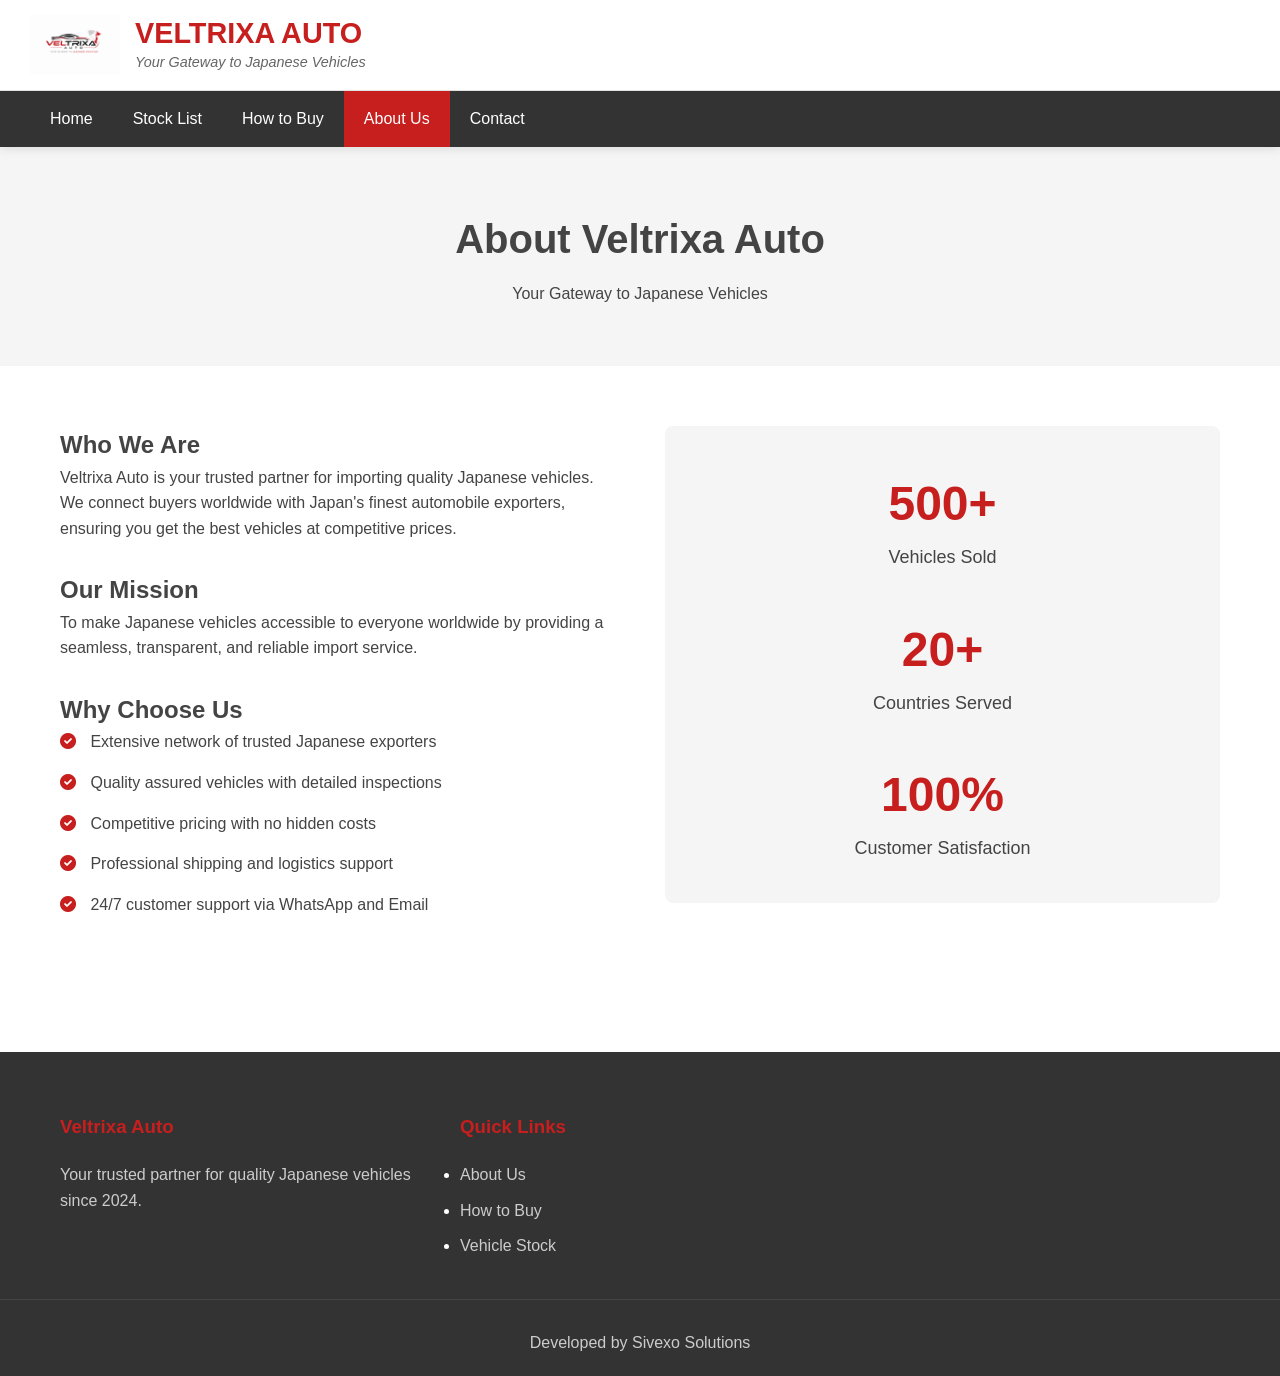
<file: about.html>
<!DOCTYPE html>
<html lang="en">
<head>
    <meta charset="UTF-8">
    <meta name="viewport" content="width=device-width, initial-scale=1.0">
    <title>About Us - Veltrixa Auto</title>
    <link rel="stylesheet" href="css/style.css">
    <link rel="stylesheet" href="https://cdnjs.cloudflare.com/ajax/libs/font-awesome/6.0.0/css/all.min.css">
</head>
<body>
    <header>
        <div class="logo-container">
            <img src="images/veltrixa-logo.png" alt="Veltrixa Auto Logo" class="logo" onerror="this.src='https://via.placeholder.com/60x60/c71e1e/ffffff?text=VA'">
            <div class="logo-text">
                <h1>VELTRIXA AUTO</h1>
                <p class="tagline">Your Gateway to Japanese Vehicles</p>
            </div>
        </div>
        <nav>
            <div class="mobile-menu-btn">
                <i class="fas fa-bars"></i>
            </div>
            <ul class="nav-menu">
                <li><a href="index.html">Home</a></li>
                <li><a href="cars.html">Stock List</a></li>
                <li><a href="how-to-buy.html">How to Buy</a></li>
                <li><a href="about.html" class="active">About Us</a></li>
                <li><a href="contact.html">Contact</a></li>
            </ul>
        </nav>
    </header>

    <section class="page-header">
        <div class="container">
            <h1>About Veltrixa Auto</h1>
            <p>Your Gateway to Japanese Vehicles</p>
        </div>
    </section>

    <section style="padding: 60px 0;">
        <div class="container">
            <div style="display: grid; grid-template-columns: 1fr 1fr; gap: 50px; align-items: start;">
                <div>
                    <h2>Who We Are</h2>
                    <p>Veltrixa Auto is your trusted partner for importing quality Japanese vehicles. We connect buyers worldwide with Japan's finest automobile exporters, ensuring you get the best vehicles at competitive prices.</p>
                    
                    <h2 style="margin-top: 30px;">Our Mission</h2>
                    <p>To make Japanese vehicles accessible to everyone worldwide by providing a seamless, transparent, and reliable import service.</p>
                    
                    <h2 style="margin-top: 30px;">Why Choose Us</h2>
                    <ul style="list-style: none; padding: 0;">
                        <li style="margin-bottom: 15px;"><i class="fas fa-check-circle" style="color: #c71e1e; margin-right: 10px;"></i> Extensive network of trusted Japanese exporters</li>
                        <li style="margin-bottom: 15px;"><i class="fas fa-check-circle" style="color: #c71e1e; margin-right: 10px;"></i> Quality assured vehicles with detailed inspections</li>
                        <li style="margin-bottom: 15px;"><i class="fas fa-check-circle" style="color: #c71e1e; margin-right: 10px;"></i> Competitive pricing with no hidden costs</li>
                        <li style="margin-bottom: 15px;"><i class="fas fa-check-circle" style="color: #c71e1e; margin-right: 10px;"></i> Professional shipping and logistics support</li>
                        <li style="margin-bottom: 15px;"><i class="fas fa-check-circle" style="color: #c71e1e; margin-right: 10px;"></i> 24/7 customer support via WhatsApp and Email</li>
                    </ul>
                </div>
                <div style="background: #f5f5f5; padding: 40px; border-radius: 8px;">
                    <div style="text-align: center; margin-bottom: 40px;">
                        <div style="font-size: 48px; font-weight: bold; color: #c71e1e;">500+</div>
                        <div style="font-size: 18px;">Vehicles Sold</div>
                    </div>
                    <div style="text-align: center; margin-bottom: 40px;">
                        <div style="font-size: 48px; font-weight: bold; color: #c71e1e;">20+</div>
                        <div style="font-size: 18px;">Countries Served</div>
                    </div>
                    <div style="text-align: center;">
                        <div style="font-size: 48px; font-weight: bold; color: #c71e1e;">100%</div>
                        <div style="font-size: 18px;">Customer Satisfaction</div>
                    </div>
                </div>
            </div>
        </div>
    </section>

    <footer>
        <div class="footer-content">
            <div class="footer-section">
                <h3>Veltrixa Auto</h3>
                <p>Your trusted partner for quality Japanese vehicles since 2024.</p>
            </div>
            <div class="footer-section">
                <h3>Quick Links</h3>
                <ul>
                    <li><a href="about.html">About Us</a></li>
                    <li><a href="how-to-buy.html">How to Buy</a></li>
                    <li><a href="cars.html">Vehicle Stock</a></li>
                </ul>
            </div>
        </div>
        <div class="footer-bottom">
            <p>Developed by Sivexo Solutions</p>
        </div>
    </footer>

    <script>
        document.querySelector('.mobile-menu-btn')?.addEventListener('click', function() {
            document.querySelector('.nav-menu').classList.toggle('show');
        });
    </script>
</body>
</html>
</file>
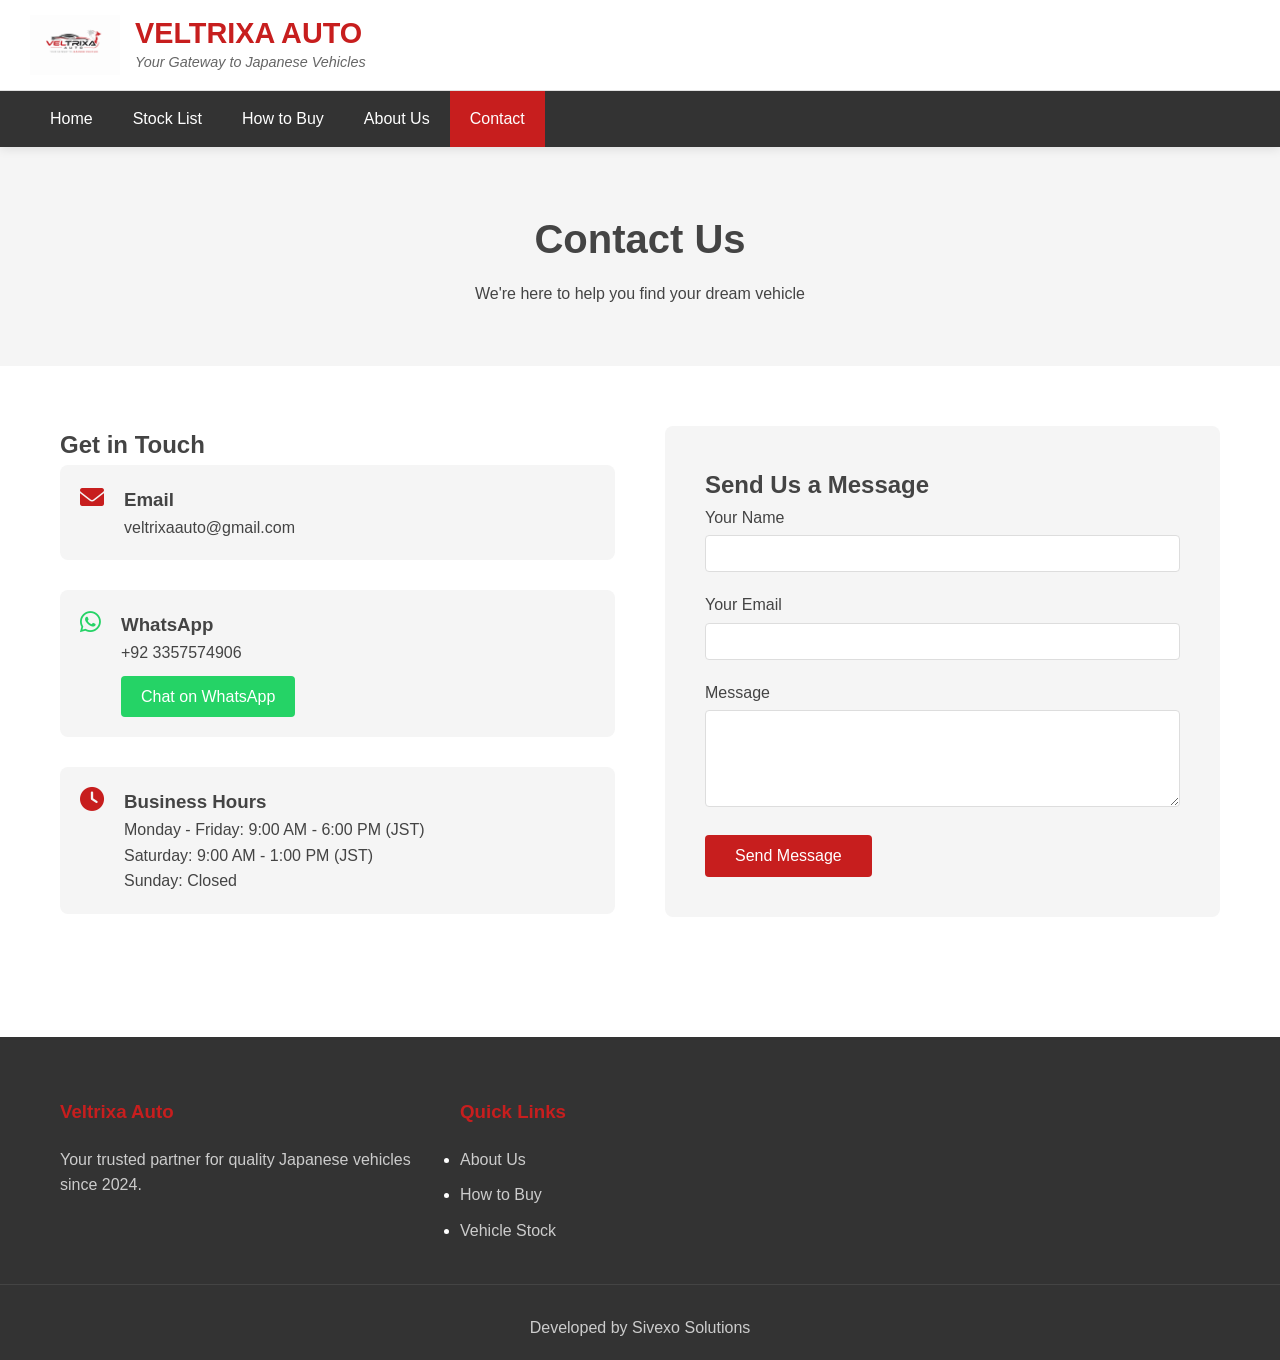
<file: contact.html>
<!DOCTYPE html>
<html lang="en">
<head>
    <meta charset="UTF-8">
    <meta name="viewport" content="width=device-width, initial-scale=1.0">
    <title>Contact Us - Veltrixa Auto</title>
    <link rel="stylesheet" href="css/style.css">
    <link rel="stylesheet" href="https://cdnjs.cloudflare.com/ajax/libs/font-awesome/6.0.0/css/all.min.css">
</head>
<body>
    <header>
        <div class="logo-container">
            <img src="images/veltrixa-logo.png" alt="Veltrixa Auto Logo" class="logo" onerror="this.src='https://via.placeholder.com/60x60/c71e1e/ffffff?text=VA'">
            <div class="logo-text">
                <h1>VELTRIXA AUTO</h1>
                <p class="tagline">Your Gateway to Japanese Vehicles</p>
            </div>
        </div>
        <nav>
            <div class="mobile-menu-btn">
                <i class="fas fa-bars"></i>
            </div>
            <ul class="nav-menu">
                <li><a href="index.html">Home</a></li>
                <li><a href="cars.html">Stock List</a></li>
                <li><a href="how-to-buy.html">How to Buy</a></li>
                <li><a href="about.html">About Us</a></li>
                <li><a href="contact.html" class="active">Contact</a></li>
            </ul>
        </nav>
    </header>

    <section class="page-header">
        <div class="container">
            <h1>Contact Us</h1>
            <p>We're here to help you find your dream vehicle</p>
        </div>
    </section>

    <section style="padding: 60px 0;">
        <div class="container">
            <div style="display: grid; grid-template-columns: 1fr 1fr; gap: 50px;">
                <div>
                    <h2>Get in Touch</h2>
                    <div style="display: flex; gap: 20px; margin-bottom: 30px; background: #f5f5f5; padding: 20px; border-radius: 8px;">
                        <i class="fas fa-envelope" style="font-size: 24px; color: #c71e1e;"></i>
                        <div>
                            <h3>Email</h3>
                            <p>veltrixaauto@gmail.com</p>
                        </div>
                    </div>
                    <div style="display: flex; gap: 20px; margin-bottom: 30px; background: #f5f5f5; padding: 20px; border-radius: 8px;">
                        <i class="fab fa-whatsapp" style="font-size: 24px; color: #25d366;"></i>
                        <div>
                            <h3>WhatsApp</h3>
                            <p>+92 3357574906</p>
                            <a href="https://wa.me/923357574906" style="display: inline-block; margin-top: 10px; padding: 8px 20px; background: #25d366; color: white; text-decoration: none; border-radius: 4px;" target="_blank">Chat on WhatsApp</a>
                        </div>
                    </div>
                    <div style="display: flex; gap: 20px; background: #f5f5f5; padding: 20px; border-radius: 8px;">
                        <i class="fas fa-clock" style="font-size: 24px; color: #c71e1e;"></i>
                        <div>
                            <h3>Business Hours</h3>
                            <p>Monday - Friday: 9:00 AM - 6:00 PM (JST)</p>
                            <p>Saturday: 9:00 AM - 1:00 PM (JST)</p>
                            <p>Sunday: Closed</p>
                        </div>
                    </div>
                </div>
                
                <div style="background: #f5f5f5; padding: 40px; border-radius: 8px;">
                    <h2>Send Us a Message</h2>
                    <form onsubmit="sendEmail(event)">
                        <div style="margin-bottom: 20px;">
                            <label for="name" style="display: block; margin-bottom: 5px; font-weight: 500;">Your Name</label>
                            <input type="text" id="name" required style="width: 100%; padding: 10px; border: 1px solid #ddd; border-radius: 4px;">
                        </div>
                        <div style="margin-bottom: 20px;">
                            <label for="email" style="display: block; margin-bottom: 5px; font-weight: 500;">Your Email</label>
                            <input type="email" id="email" required style="width: 100%; padding: 10px; border: 1px solid #ddd; border-radius: 4px;">
                        </div>
                        <div style="margin-bottom: 20px;">
                            <label for="message" style="display: block; margin-bottom: 5px; font-weight: 500;">Message</label>
                            <textarea id="message" rows="5" required style="width: 100%; padding: 10px; border: 1px solid #ddd; border-radius: 4px;"></textarea>
                        </div>
                        <button type="submit" style="background: #c71e1e; color: white; padding: 12px 30px; border: none; border-radius: 4px; cursor: pointer; font-size: 16px;">Send Message</button>
                    </form>
                </div>
            </div>
        </div>
    </section>

    <footer>
        <div class="footer-content">
            <div class="footer-section">
                <h3>Veltrixa Auto</h3>
                <p>Your trusted partner for quality Japanese vehicles since 2024.</p>
            </div>
            <div class="footer-section">
                <h3>Quick Links</h3>
                <ul>
                    <li><a href="about.html">About Us</a></li>
                    <li><a href="how-to-buy.html">How to Buy</a></li>
                    <li><a href="cars.html">Vehicle Stock</a></li>
                </ul>
            </div>
        </div>
        <div class="footer-bottom">
            <p>Developed by Sivexo Solutions</p>
        </div>
    </footer>

    <script>
        function sendEmail(event) {
            event.preventDefault();
            const name = document.getElementById('name').value;
            const email = document.getElementById('email').value;
            const message = document.getElementById('message').value;
            
            const mailtoLink = `mailto:veltrixaauto@gmail.com?subject=Contact from ${name}&body=Name: ${name}%0AEmail: ${email}%0A%0AMessage:%0A${message}`;
            
            window.location.href = mailtoLink;
        }

        document.querySelector('.mobile-menu-btn')?.addEventListener('click', function() {
            document.querySelector('.nav-menu').classList.toggle('show');
        });
    </script>
</body>
</html>
</file>
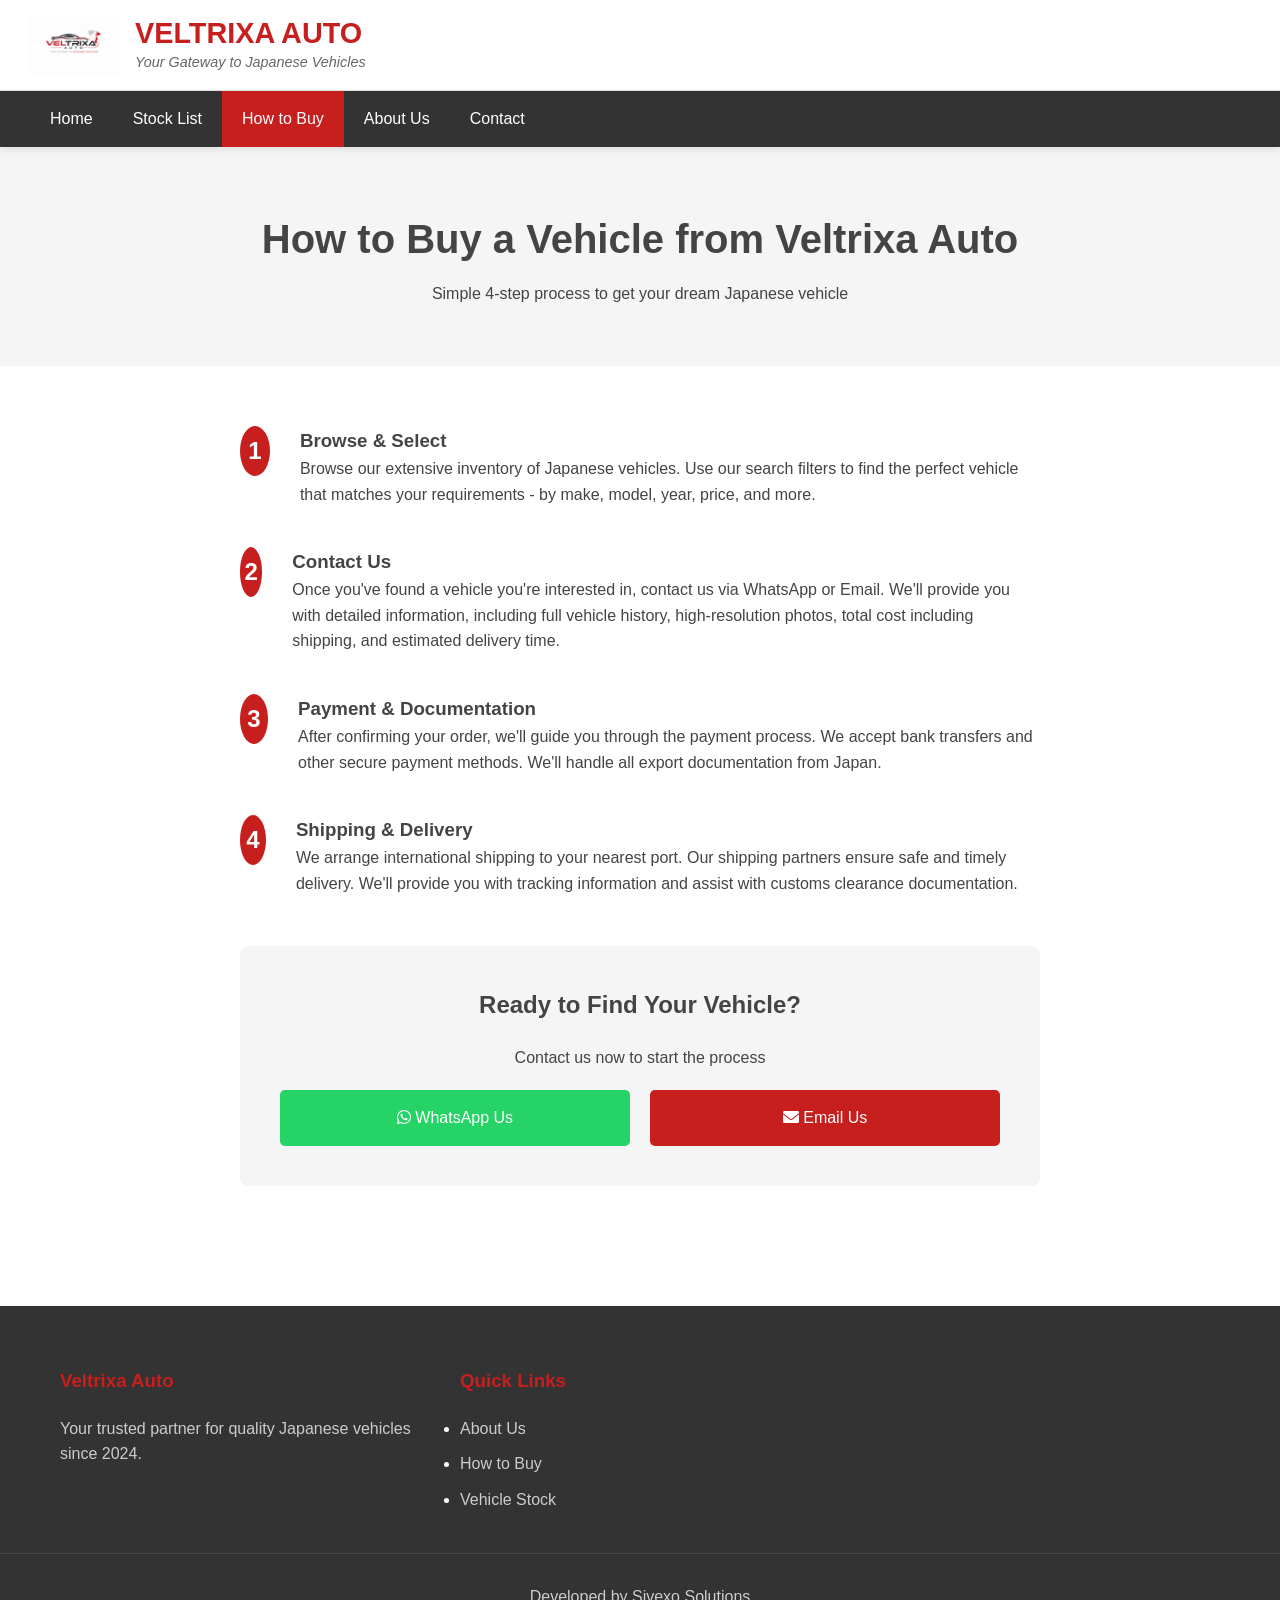
<file: how-to-buy.html>
<!DOCTYPE html>
<html lang="en">
<head>
    <meta charset="UTF-8">
    <meta name="viewport" content="width=device-width, initial-scale=1.0">
    <title>How to Buy - Veltrixa Auto</title>
    <link rel="stylesheet" href="css/style.css">
    <link rel="stylesheet" href="https://cdnjs.cloudflare.com/ajax/libs/font-awesome/6.0.0/css/all.min.css">
</head>
<body>
    <header>
        <div class="logo-container">
            <img src="images/veltrixa-logo.png" alt="Veltrixa Auto Logo" class="logo" onerror="this.src='https://via.placeholder.com/60x60/c71e1e/ffffff?text=VA'">
            <div class="logo-text">
                <h1>VELTRIXA AUTO</h1>
                <p class="tagline">Your Gateway to Japanese Vehicles</p>
            </div>
        </div>
        <nav>
            <div class="mobile-menu-btn">
                <i class="fas fa-bars"></i>
            </div>
            <ul class="nav-menu">
                <li><a href="index.html">Home</a></li>
                <li><a href="cars.html">Stock List</a></li>
                <li><a href="how-to-buy.html" class="active">How to Buy</a></li>
                <li><a href="about.html">About Us</a></li>
                <li><a href="contact.html">Contact</a></li>
            </ul>
        </nav>
    </header>

    <section class="page-header">
        <div class="container">
            <h1>How to Buy a Vehicle from Veltrixa Auto</h1>
            <p>Simple 4-step process to get your dream Japanese vehicle</p>
        </div>
    </section>

    <section class="how-to-buy-detailed" style="padding: 60px 0;">
        <div class="container">
            <div style="max-width: 800px; margin: 0 auto;">
                <div style="margin-bottom: 40px; display: flex; gap: 30px; align-items: flex-start;">
                    <div style="background: #c71e1e; color: white; width: 50px; height: 50px; border-radius: 50%; display: flex; align-items: center; justify-content: center; font-size: 24px; font-weight: bold;">1</div>
                    <div>
                        <h3>Browse & Select</h3>
                        <p>Browse our extensive inventory of Japanese vehicles. Use our search filters to find the perfect vehicle that matches your requirements - by make, model, year, price, and more.</p>
                    </div>
                </div>

                <div style="margin-bottom: 40px; display: flex; gap: 30px; align-items: flex-start;">
                    <div style="background: #c71e1e; color: white; width: 50px; height: 50px; border-radius: 50%; display: flex; align-items: center; justify-content: center; font-size: 24px; font-weight: bold;">2</div>
                    <div>
                        <h3>Contact Us</h3>
                        <p>Once you've found a vehicle you're interested in, contact us via WhatsApp or Email. We'll provide you with detailed information, including full vehicle history, high-resolution photos, total cost including shipping, and estimated delivery time.</p>
                    </div>
                </div>

                <div style="margin-bottom: 40px; display: flex; gap: 30px; align-items: flex-start;">
                    <div style="background: #c71e1e; color: white; width: 50px; height: 50px; border-radius: 50%; display: flex; align-items: center; justify-content: center; font-size: 24px; font-weight: bold;">3</div>
                    <div>
                        <h3>Payment & Documentation</h3>
                        <p>After confirming your order, we'll guide you through the payment process. We accept bank transfers and other secure payment methods. We'll handle all export documentation from Japan.</p>
                    </div>
                </div>

                <div style="margin-bottom: 40px; display: flex; gap: 30px; align-items: flex-start;">
                    <div style="background: #c71e1e; color: white; width: 50px; height: 50px; border-radius: 50%; display: flex; align-items: center; justify-content: center; font-size: 24px; font-weight: bold;">4</div>
                    <div>
                        <h3>Shipping & Delivery</h3>
                        <p>We arrange international shipping to your nearest port. Our shipping partners ensure safe and timely delivery. We'll provide you with tracking information and assist with customs clearance documentation.</p>
                    </div>
                </div>

                <div style="background: #f5f5f5; padding: 40px; border-radius: 8px; text-align: center; margin-top: 50px;">
                    <h2>Ready to Find Your Vehicle?</h2>
                    <p style="margin: 20px 0;">Contact us now to start the process</p>
                    <div style="display: flex; gap: 20px; justify-content: center;">
                        <a href="https://wa.me/923357574906" class="btn-whatsapp-large" style="padding: 15px 30px; background: #25d366; color: white; text-decoration: none; border-radius: 5px;" target="_blank"><i class="fab fa-whatsapp"></i> WhatsApp Us</a>
                        <a href="mailto:veltrixaauto@gmail.com" class="btn-email-large" style="padding: 15px 30px; background: #c71e1e; color: white; text-decoration: none; border-radius: 5px;"><i class="fas fa-envelope"></i> Email Us</a>
                    </div>
                </div>
            </div>
        </div>
    </section>

    <footer>
        <div class="footer-content">
            <div class="footer-section">
                <h3>Veltrixa Auto</h3>
                <p>Your trusted partner for quality Japanese vehicles since 2024.</p>
            </div>
            <div class="footer-section">
                <h3>Quick Links</h3>
                <ul>
                    <li><a href="about.html">About Us</a></li>
                    <li><a href="how-to-buy.html">How to Buy</a></li>
                    <li><a href="cars.html">Vehicle Stock</a></li>
                </ul>
            </div>
        </div>
        <div class="footer-bottom">
            <p>Developed by Sivexo Solutions</p>
        </div>
    </footer>

    <script>
        document.querySelector('.mobile-menu-btn')?.addEventListener('click', function() {
            document.querySelector('.nav-menu').classList.toggle('show');
        });
    </script>
</body>
</html>
</file>
<file: css/style.css>
* {
    margin: 0;
    padding: 0;
    box-sizing: border-box;
}

:root {
    --primary-color: #c71e1e;
    --primary-dark: #a01515;
    --secondary-color: #333;
    --text-color: #444;
    --light-gray: #f5f5f5;
    --medium-gray: #e0e0e0;
    --dark-gray: #666;
    --white: #ffffff;
    --whatsapp-green: #25d366;
    --danger: #f44336;
    --warning: #ff9800;
}

body {
    font-family: 'Segoe UI', Tahoma, Geneva, Verdana, sans-serif;
    line-height: 1.6;
    color: var(--text-color);
    background-color: var(--white);
}

.container {
    max-width: 1200px;
    margin: 0 auto;
    padding: 0 20px;
}

.section-title {
    text-align: center;
    font-size: 2rem;
    margin-bottom: 40px;
    position: relative;
    padding-bottom: 15px;
}

.section-title:after {
    content: '';
    position: absolute;
    bottom: 0;
    left: 50%;
    transform: translateX(-50%);
    width: 80px;
    height: 3px;
    background-color: var(--primary-color);
}

header {
    background: var(--white);
    box-shadow: 0 2px 10px rgba(0,0,0,0.1);
    position: sticky;
    top: 0;
    z-index: 1000;
}

.logo-container {
    display: flex;
    align-items: center;
    padding: 15px 30px;
    border-bottom: 1px solid var(--medium-gray);
}

.logo {
    height: 60px;
    width: auto;
    margin-right: 15px;
}

.logo-text h1 {
    font-size: 1.8rem;
    color: var(--primary-color);
    margin-bottom: 0;
    line-height: 1.2;
}

.tagline {
    color: var(--dark-gray);
    font-size: 0.9rem;
    font-style: italic;
}

nav {
    background: var(--secondary-color);
    padding: 0 30px;
}

.nav-menu {
    list-style: none;
    display: flex;
    margin: 0;
    padding: 0;
}

.nav-menu li a {
    display: block;
    color: var(--white);
    text-decoration: none;
    padding: 15px 20px;
    font-weight: 500;
    transition: background-color 0.3s;
}

.nav-menu li a:hover,
.nav-menu li a.active {
    background-color: var(--primary-color);
}

.mobile-menu-btn {
    display: none;
    color: var(--white);
    font-size: 1.5rem;
    cursor: pointer;
    padding: 15px;
}

.hero {
    background: linear-gradient(rgba(0,0,0,0.6), rgba(0,0,0,0.6)), url('https://images.unsplash.com/photo-1552519507-da3b142c6e3d?ixlib=rb-1.2.1&auto=format&fit=crop&w=1920&q=80');
    background-size: cover;
    background-position: center;
    color: var(--white);
    text-align: center;
    padding: 100px 20px;
}

.hero-content h2 {
    font-size: 3rem;
    margin-bottom: 20px;
    color: var(--white);
}

.hero-content p {
    font-size: 1.3rem;
    margin-bottom: 30px;
}

.btn-primary {
    display: inline-block;
    background: var(--primary-color);
    color: var(--white);
    padding: 12px 30px;
    border-radius: 5px;
    text-decoration: none;
    font-weight: 500;
    border: none;
    cursor: pointer;
    transition: background-color 0.3s;
}

.btn-primary:hover {
    background: var(--primary-dark);
}

.btn-secondary {
    display: inline-block;
    background: var(--secondary-color);
    color: var(--white);
    padding: 10px 20px;
    border-radius: 5px;
    text-decoration: none;
    font-weight: 500;
    border: none;
    cursor: pointer;
}

.btn-search {
    background: var(--primary-color);
    color: var(--white);
    padding: 12px 30px;
    border: none;
    border-radius: 5px;
    cursor: pointer;
    font-weight: 500;
}

.search-section {
    background: var(--light-gray);
    padding: 50px 0;
    text-align: center;
}

.search-box {
    display: flex;
    gap: 15px;
    justify-content: center;
    flex-wrap: wrap;
    max-width: 1000px;
    margin: 30px auto 0;
}

.search-box select,
.search-box input {
    padding: 12px 15px;
    border: 1px solid var(--medium-gray);
    border-radius: 5px;
    font-size: 1rem;
    min-width: 200px;
}

.car-grid {
    display: grid;
    grid-template-columns: repeat(auto-fill, minmax(280px, 1fr));
    gap: 30px;
    margin: 30px 0;
}

.car-card {
    background: var(--white);
    border-radius: 8px;
    overflow: hidden;
    box-shadow: 0 2px 10px rgba(0,0,0,0.1);
    transition: transform 0.3s;
    cursor: pointer;
}

.car-card:hover {
    transform: translateY(-5px);
    box-shadow: 0 5px 20px rgba(0,0,0,0.15);
}

.car-image {
    position: relative;
    height: 200px;
    overflow: hidden;
    background: var(--light-gray);
}

.car-image img {
    width: 100%;
    height: 100%;
    object-fit: cover;
}

.discount-badge {
    position: absolute;
    top: 10px;
    right: 10px;
    background: var(--primary-color);
    color: var(--white);
    padding: 5px 10px;
    border-radius: 4px;
    font-weight: bold;
    font-size: 0.9rem;
}

.car-info {
    padding: 20px;
}

.car-info h3 {
    font-size: 1.2rem;
    margin-bottom: 10px;
    color: var(--secondary-color);
}

.car-specs {
    display: flex;
    gap: 15px;
    margin-bottom: 10px;
    color: var(--dark-gray);
    font-size: 0.9rem;
}

.price-section {
    margin: 15px 0;
}

.old-price {
    text-decoration: line-through;
    color: var(--dark-gray);
    font-size: 0.9rem;
    margin-right: 10px;
}

.current-price {
    font-size: 1.5rem;
    font-weight: bold;
    color: var(--primary-color);
}

.contact-buttons {
    display: flex;
    gap: 10px;
    margin-top: 15px;
}

.btn-whatsapp,
.btn-email {
    flex: 1;
    padding: 10px;
    text-align: center;
    border-radius: 4px;
    text-decoration: none;
    font-size: 0.9rem;
}

.btn-whatsapp {
    background: var(--whatsapp-green);
    color: var(--white);
}

.btn-email {
    background: var(--primary-color);
    color: var(--white);
}

.how-it-works {
    background: var(--light-gray);
    padding: 60px 0;
}

.steps-container {
    display: grid;
    grid-template-columns: repeat(3, 1fr);
    gap: 30px;
    max-width: 1000px;
    margin: 0 auto;
}

.step {
    text-align: center;
    padding: 30px;
    background: var(--white);
    border-radius: 8px;
}

.step-icon {
    width: 60px;
    height: 60px;
    background: var(--primary-color);
    color: var(--white);
    border-radius: 50%;
    display: flex;
    align-items: center;
    justify-content: center;
    font-size: 1.5rem;
    font-weight: bold;
    margin: 0 auto 20px;
}

.why-choose-us {
    padding: 60px 0;
    background: var(--white);
}

.features-grid {
    display: grid;
    grid-template-columns: repeat(4, 1fr);
    gap: 30px;
}

.feature {
    text-align: center;
    padding: 20px;
}

.feature i {
    font-size: 2.5rem;
    color: var(--primary-color);
    margin-bottom: 15px;
}

.page-header {
    background: var(--light-gray);
    padding: 60px 0;
    text-align: center;
}

.page-header h1 {
    font-size: 2.5rem;
    margin-bottom: 10px;
}

.breadcrumb {
    background: var(--light-gray);
    padding: 15px 0;
    margin-bottom: 40px;
}

.vehicle-details {
    padding: 40px 0;
}

.vehicle-details-grid {
    display: grid;
    grid-template-columns: 1fr 1fr;
    gap: 50px;
}

.vehicle-gallery {
    position: sticky;
    top: 100px;
}

.main-image {
    width: 100%;
    height: 400px;
    border-radius: 8px;
    overflow: hidden;
    margin-bottom: 20px;
}

.main-image img {
    width: 100%;
    height: 100%;
    object-fit: cover;
}

.thumbnail-images {
    display: grid;
    grid-template-columns: repeat(4, 1fr);
    gap: 10px;
}

.thumbnail-images img {
    width: 100%;
    height: 80px;
    object-fit: cover;
    border-radius: 4px;
    cursor: pointer;
}

.current-price-large {
    font-size: 2.5rem;
    font-weight: bold;
    color: var(--primary-color);
    margin: 20px 0;
}

.key-specs {
    display: grid;
    grid-template-columns: repeat(2, 1fr);
    gap: 15px;
    background: var(--light-gray);
    padding: 20px;
    border-radius: 8px;
    margin: 30px 0;
}

.spec-item {
    display: flex;
    align-items: center;
    gap: 10px;
}

.specs-table {
    width: 100%;
    border-collapse: collapse;
}

.specs-table td {
    padding: 12px 10px;
    border-bottom: 1px solid var(--medium-gray);
}

.contact-actions {
    background: var(--light-gray);
    padding: 30px;
    border-radius: 8px;
    margin-top: 30px;
}

.contact-buttons-large {
    display: flex;
    gap: 20px;
    margin-top: 20px;
}

.btn-whatsapp-large,
.btn-email-large {
    flex: 1;
    padding: 15px;
    text-align: center;
    border-radius: 5px;
    text-decoration: none;
    font-weight: 500;
}

.btn-whatsapp-large {
    background: var(--whatsapp-green);
    color: var(--white);
}

.btn-email-large {
    background: var(--primary-color);
    color: var(--white);
}

.filters-section {
    background: var(--light-gray);
    padding: 30px 0;
    margin-bottom: 30px;
}

.filters-grid {
    display: grid;
    grid-template-columns: repeat(auto-fit, minmax(150px, 1fr));
    gap: 15px;
    margin-bottom: 20px;
}

.filter-group label {
    display: block;
    margin-bottom: 5px;
    font-weight: 500;
}

.filter-group select {
    width: 100%;
    padding: 10px;
    border: 1px solid var(--medium-gray);
    border-radius: 4px;
}

.filter-actions {
    display: flex;
    gap: 10px;
    justify-content: flex-end;
}

.results-count {
    margin-bottom: 20px;
    color: var(--dark-gray);
}

.login-section {
    min-height: 60vh;
    display: flex;
    align-items: center;
    justify-content: center;
    background: var(--light-gray);
    padding: 40px 20px;
}

.login-container {
    background: var(--white);
    padding: 40px;
    border-radius: 8px;
    box-shadow: 0 2px 20px rgba(0,0,0,0.1);
    max-width: 400px;
    width: 100%;
}

.admin-header {
    background: var(--secondary-color);
    color: var(--white);
    padding: 20px 0;
    margin-bottom: 30px;
}

.admin-header-content {
    display: flex;
    justify-content: space-between;
    align-items: center;
}

.admin-user-info {
    display: flex;
    align-items: center;
    gap: 20px;
}

.btn-logout {
    background: var(--primary-color);
    color: var(--white);
    border: none;
    padding: 8px 15px;
    border-radius: 4px;
    cursor: pointer;
}

.admin-form {
    background: var(--light-gray);
    padding: 30px;
    border-radius: 8px;
    margin-bottom: 40px;
}

.form-row {
    display: grid;
    grid-template-columns: 1fr 1fr;
    gap: 20px;
    margin-bottom: 20px;
}

.form-group {
    margin-bottom: 20px;
}

.form-group label {
    display: block;
    margin-bottom: 5px;
    font-weight: 500;
}

.form-group input,
.form-group select,
.form-group textarea {
    width: 100%;
    padding: 10px;
    border: 1px solid var(--medium-gray);
    border-radius: 4px;
}

.form-actions {
    display: flex;
    gap: 15px;
    margin-top: 30px;
}

.inventory-item {
    display: flex;
    align-items: center;
    background: var(--white);
    border: 1px solid var(--medium-gray);
    border-radius: 8px;
    padding: 15px;
    margin-bottom: 15px;
}

.inventory-image {
    width: 100px;
    height: 80px;
    object-fit: cover;
    border-radius: 4px;
    margin-right: 20px;
}

.inventory-details {
    flex: 1;
}

.inventory-actions {
    display: flex;
    gap: 10px;
}

.btn-edit {
    background: var(--warning);
    color: var(--white);
    padding: 8px 15px;
    border: none;
    border-radius: 4px;
    cursor: pointer;
}

.btn-delete {
    background: var(--danger);
    color: var(--white);
    padding: 8px 15px;
    border: none;
    border-radius: 4px;
    cursor: pointer;
}

footer {
    background: var(--secondary-color);
    color: var(--white);
    padding: 60px 0 20px;
    margin-top: 60px;
}

.footer-content {
    display: grid;
    grid-template-columns: repeat(3, 1fr);
    gap: 40px;
    max-width: 1200px;
    margin: 0 auto;
    padding: 0 20px;
}

.footer-section h3 {
    color: var(--primary-color);
    margin-bottom: 20px;
}

.footer-section p,
.footer-section a {
    color: #ccc;
    text-decoration: none;
    margin-bottom: 10px;
    display: block;
}

.footer-bottom {
    text-align: center;
    padding-top: 30px;
    margin-top: 30px;
    border-top: 1px solid #444;
    color: #ccc;
}

.loading {
    text-align: center;
    padding: 50px;
    color: var(--dark-gray);
}

.no-results {
    text-align: center;
    padding: 50px;
    color: var(--dark-gray);
    background: var(--light-gray);
    border-radius: 8px;
    grid-column: 1 / -1;
}

.error {
    text-align: center;
    padding: 50px;
    color: var(--danger);
    background: var(--light-gray);
    border-radius: 8px;
}

@media (max-width: 768px) {
    .mobile-menu-btn {
        display: block;
    }

    .nav-menu {
        display: none;
        flex-direction: column;
        width: 100%;
    }

    .nav-menu.show {
        display: flex;
    }

    .vehicle-details-grid {
        grid-template-columns: 1fr;
    }

    .features-grid {
        grid-template-columns: repeat(2, 1fr);
    }

    .steps-container {
        grid-template-columns: 1fr;
    }

    .footer-content {
        grid-template-columns: 1fr;
    }

    .contact-buttons-large {
        flex-direction: column;
    }

    .admin-header-content {
        flex-direction: column;
        gap: 15px;
        text-align: center;
    }
}
</file>
